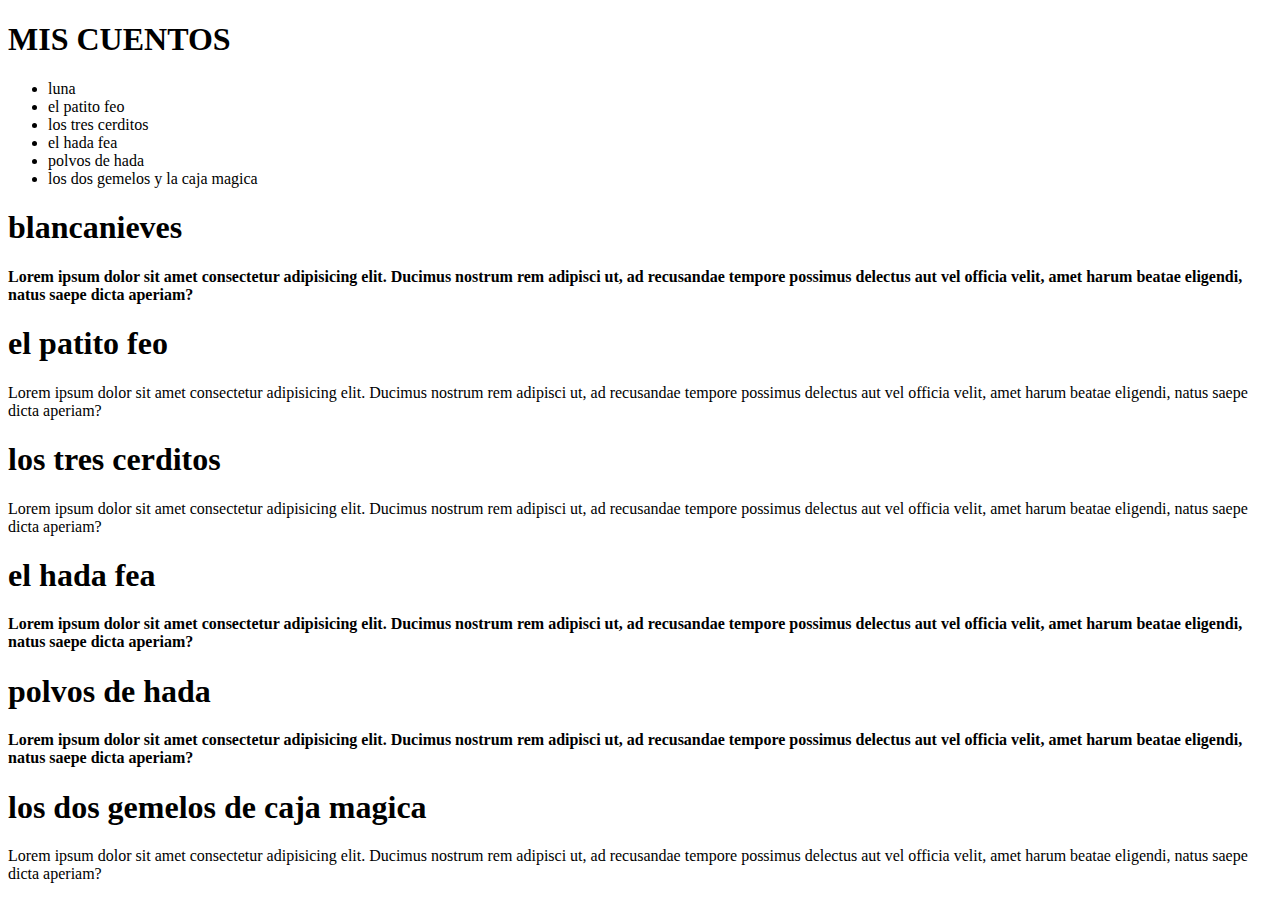
<file: tarea2.html>
<!DOCTYPE HTML>
<html lang="es"> 
    <head>
        <title>cuentos de pepito</title>
        <meta charset="utf-8"/>
        <meta name="autor" content="jesus"/>
    </head>
    <body>
        <header><h1>MIS CUENTOS</h1></header>
        <ul>
            <li>luna</li>
            <li>el patito feo</li>
            <li>los tres cerditos</li>
            <li>el hada fea</li>
            <li>polvos de hada</li>
            <li>los dos gemelos y la caja magica</li>
        </ul>

        <article>
            <hgroup>
                <h1>blancanieves</h1>
            </hgroup>
            <p>
            <b> Lorem ipsum dolor sit amet consectetur adipisicing elit.
             Ducimus nostrum rem adipisci ut, ad recusandae tempore possimus delectus aut vel officia velit,
             amet harum beatae eligendi, natus saepe dicta aperiam?
             </b>
            </p>
         </article>
         <article>
            <hgroup>
                <h1>el patito feo</h1>
            </hgroup>
            <p>
             <l>Lorem ipsum dolor sit amet consectetur adipisicing elit.
             Ducimus nostrum rem adipisci ut, ad recusandae tempore possimus delectus aut vel officia velit,
             amet harum beatae eligendi, natus saepe dicta aperiam?
             </l>
            </p>
         </article>
         <article>
            <hgroup>
                <h1>los tres cerditos</h1>
            </hgroup>
            <p>
             <BLINK>Lorem ipsum dolor sit amet consectetur adipisicing elit.
             Ducimus nostrum rem adipisci ut, ad recusandae tempore possimus delectus aut vel officia velit,
             amet harum beatae eligendi, natus saepe dicta aperiam?
             </BLINK>
            </p>
         </article>
         <article>
            <hgroup>
                <h1>el hada fea</h1>
            </hgroup>
            <p>
                <strong>
             Lorem ipsum dolor sit amet consectetur adipisicing elit.
             Ducimus nostrum rem adipisci ut, ad recusandae tempore possimus delectus aut vel officia velit,
             amet harum beatae eligendi, natus saepe dicta aperiam?
                </strong>
            </p>
         </article>
         <article>
            <hgroup>
                <h1>polvos de hada</h1>
            </hgroup>
            <p>
                <B>
             Lorem ipsum dolor sit amet consectetur adipisicing elit.
             Ducimus nostrum rem adipisci ut, ad recusandae tempore possimus delectus aut vel officia velit,
             amet harum beatae eligendi, natus saepe dicta aperiam?
                </B>
            </p>
         </article>
         <article>
            <hgroup>
                <h1>los dos gemelos de caja magica</h1>
            </hgroup>
            <p>
                <l>
             Lorem ipsum dolor sit amet consectetur adipisicing elit.
             Ducimus nostrum rem adipisci ut, ad recusandae tempore possimus delectus aut vel officia velit,
             amet harum beatae eligendi, natus saepe dicta aperiam?
                </l>
            </p>
         </article>
    </body>
</html>
</file>
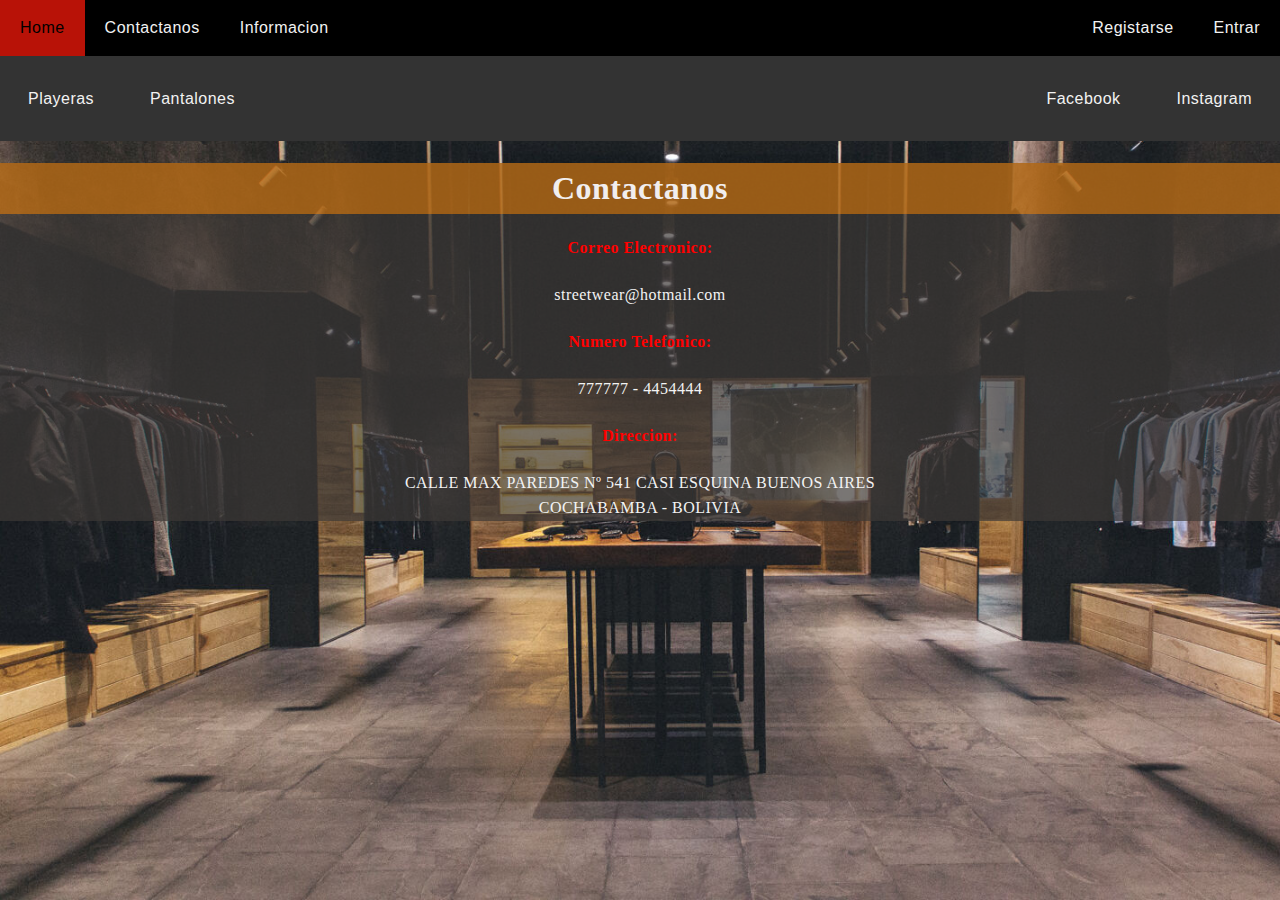
<file: Examen/Contactanos.html>
<!DOCTYPE html>
<html lang="en">
<head>
    <meta charset="UTF-8">
    <meta http-equiv="X-UA-Compatible" content="IE=edge">
    <meta name="viewport" content="width=device-width, initial-scale=1.0">
    <link rel="stylesheet" type="text/css" href="style/style.css">
    <title>Document</title>
</head>
<body>   
    <nav class="topnav">

        <div class="align">
            <a class="active" href="indexe.html">Home</a>
            <a href="Contactanos.html">Contactanos</a>
            <a href="Informacion.html">Informacion</a>
            
        </div>
        <div class="align2">
            <a href="register.html" >Registarse</a>
            <a href="login.html" >Entrar</a>
        </div>
    </nav>
    <nav class="topnavdos">
        <div class="align">
            <a class="active" href="Menupl.html">Playeras</a>
            <a href="Menupa.html">Pantalones</a>
            
            
        </div>
        <div class="align2">
            <a href="https://www.facebook.com/" >Facebook</a>
            <a href="https://www.instagram.com/" >Instagram</a>
        </div>
    </nav>

    <div class="contact">
        <h1>
            Contactanos
        </h1>
        <h4>Correo Electronico:</h4>
        <p>streetwear@hotmail.com </p>
        <h4>Numero Telefonico:</h4> 
        <p>777777 - 4454444</p>
        <h4>Direccion:</h4>
        <p>CALLE MAX PAREDES Nº 541 CASI ESQUINA BUENOS AIRES <br>COCHABAMBA - BOLIVIA</p>
    </div>
</body>
</html>
</file>
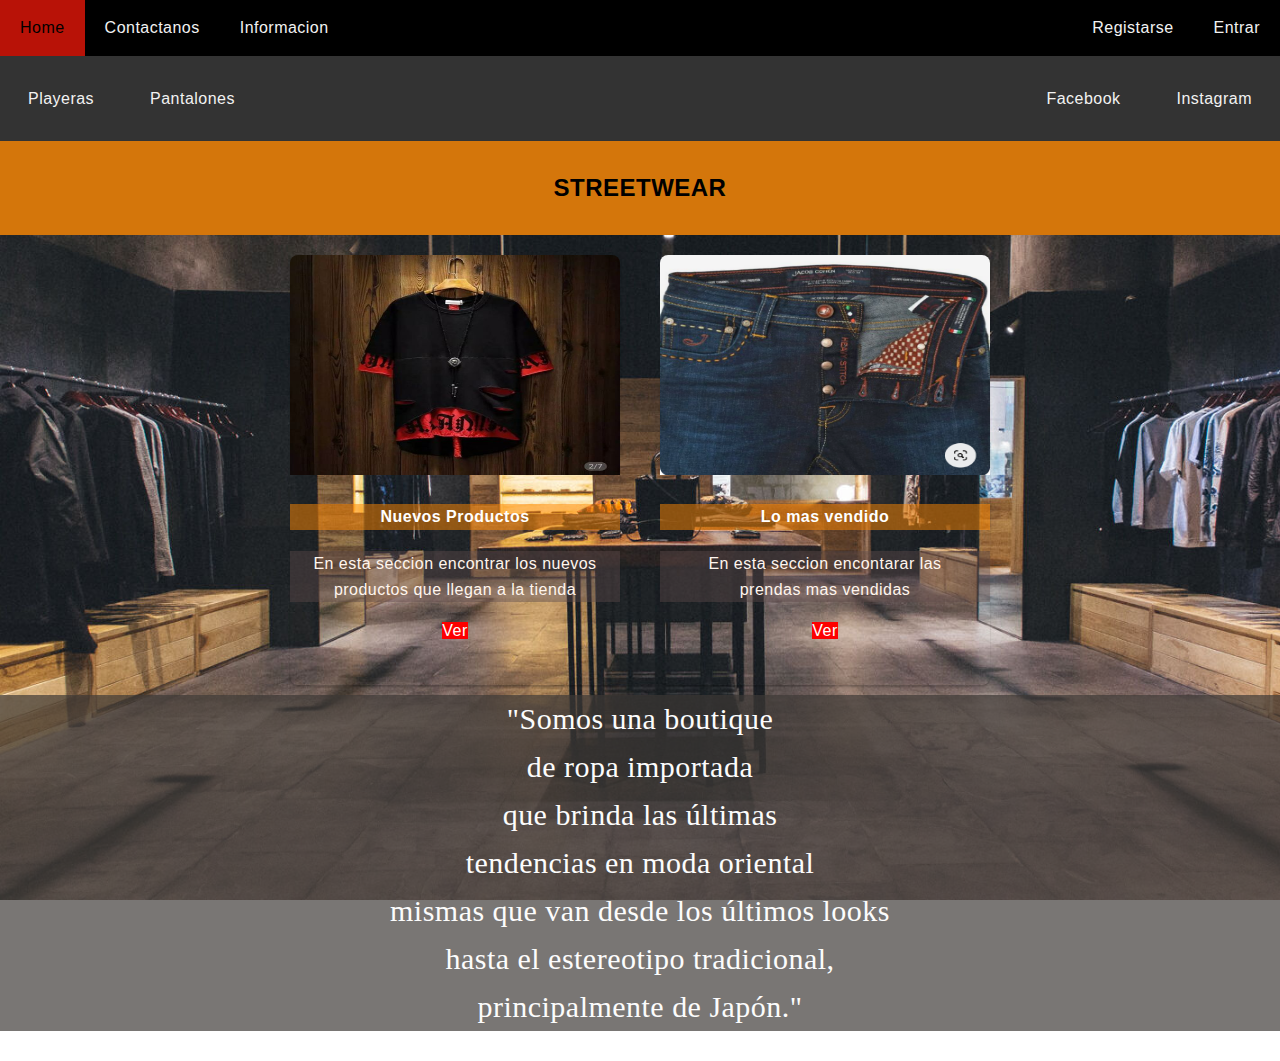
<file: Examen/indexe.html>
<!DOCTYPE html>
<html lang="en">
<head>
    <meta charset="UTF-8">
    <meta http-equiv="X-UA-Compatible" content="IE=edge">
    <meta name="viewport" content="width=device-width, initial-scale=1.0">
    <link rel="stylesheet" type="text/css" href="style/style.css">
    <title>Document</title>
</head>
<body>   
    <nav class="topnav">

        <div class="align">
            <a class="active" href="#">Home</a>
            <a href="Contactanos.html">Contactanos</a>
            <a href="Informacion.html">Informacion</a>
            
        </div>
        <div class="align2">
            <a href="register.html" >Registarse</a>
            <a href="login.html" >Entrar</a>
        </div>
    </nav>
    <nav class="topnavdos">
        <div class="align">
            <a class="active" href="Menupl.html">Playeras</a>
            <a href="Menupa.html">Pantalones</a>
            
            
        </div>
        <div class="align2">
            <a href="https://www.facebook.com/" >Facebook</a>
            <a href="https://www.instagram.com/" >Instagram</a>
        </div>
    </nav>

    <div>
        <div class="title">
            <h2>STREETWEAR</h2>
        </div>
        <div class="container">
            <div class="card">
                <img src="Imagen/polera1.jpg">
                <h4>Nuevos Productos</h4>
                <p>En esta seccion encontrar los nuevos productos que llegan a la tienda</p>
                <a href="playera1.html">Ver</a>
            </div>
            <div class="card">
                <img src="Imagen/pantalones1.jpg">
                <h4>Lo mas vendido</h4>
                <p>En esta seccion encontarar las prendas mas vendidas</p>
                <a href="pantalon1.html">Ver</a>
            </div>

        </div>
    </div>
    <div class="end">
        <p>"Somos una boutique<br> de ropa importada<br>
            que brinda las últimas<br> tendencias en moda oriental<br>
            mismas que van desde los últimos looks<br>
            hasta el estereotipo tradicional,<br> principalmente de Japón."</p>
    </div>
</body>
</html>
</file>
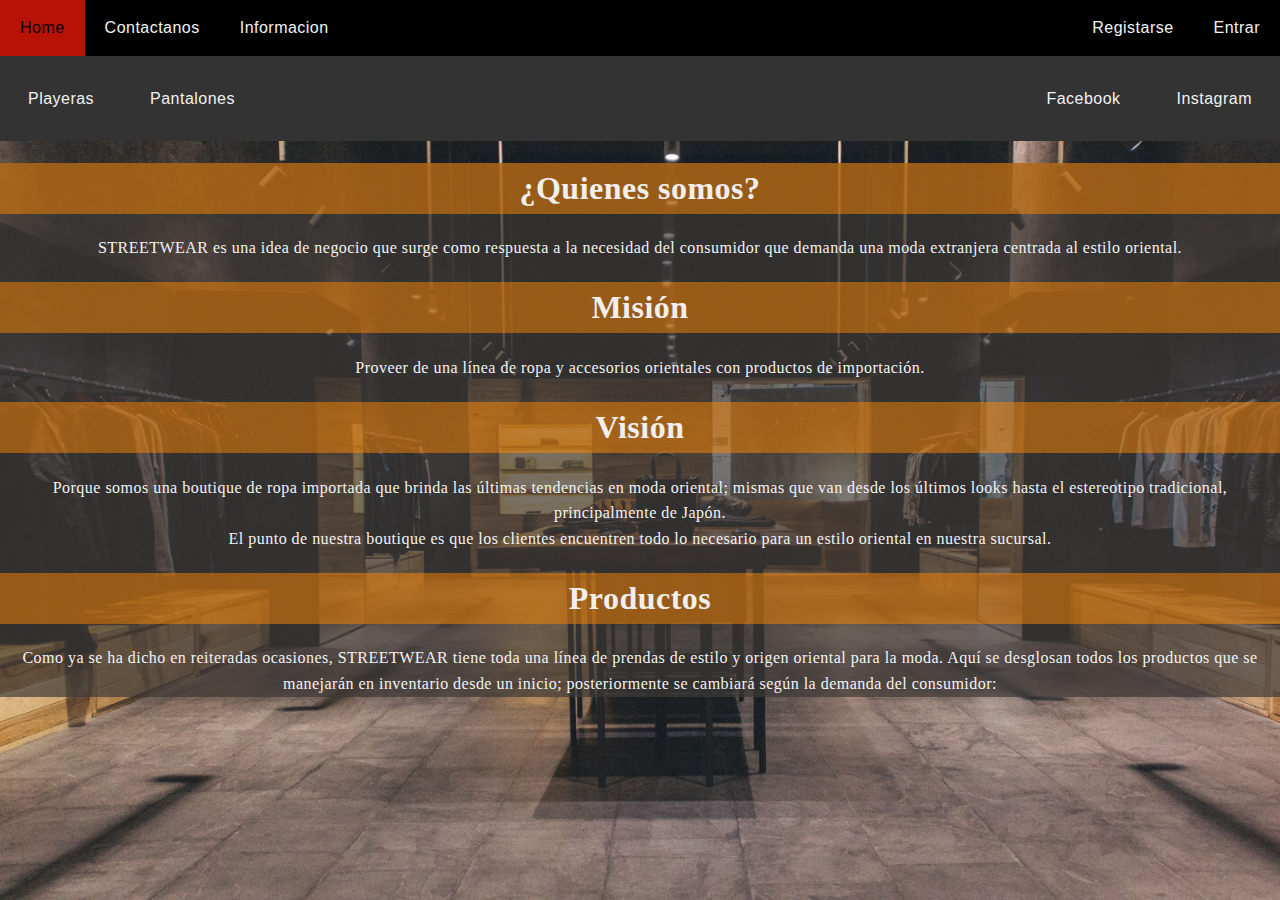
<file: Examen/Informacion.html>
<!DOCTYPE html>
<html lang="en">
<head>
    <meta charset="UTF-8">
    <meta http-equiv="X-UA-Compatible" content="IE=edge">
    <meta name="viewport" content="width=device-width, initial-scale=1.0">
    <link rel="stylesheet" type="text/css" href="style/style.css">
    <title>Document</title>
</head>
<body>   
    <nav class="topnav">

        <div class="align">
            <a class="active" href="indexe.html">Home</a>
            <a href="Contactanos.html">Contactanos</a>
            <a href="Informacion.html">Informacion</a>
            
        </div>
        <div class="align2">
            <a href="register.html" >Registarse</a>
            <a href="login.html" >Entrar</a>
        </div>
    </nav>
    <nav class="topnavdos">
        <div class="align">
            <a class="active" href="Menupl.html">Playeras</a>
            <a href="Menupa.html">Pantalones</a>
            
            
        </div>
        <div class="align2">
            <a href="https://www.facebook.com/" >Facebook</a>
            <a href="https://www.instagram.com/" >Instagram</a>
        </div>
    </nav>

    <div class="contact">
        <h1>
            ¿Quienes somos?
        </h1>
        <p>STREETWEAR es una idea de negocio que surge como respuesta a la necesidad del consumidor que demanda una moda extranjera centrada al estilo oriental.

        <h1>Misión</h1>
        <p>Proveer de una línea de ropa y accesorios orientales con productos de importación.</p>

        <h1>Visión</h1>
        <p>Porque somos una boutique de ropa importada que brinda las últimas tendencias en moda oriental; mismas que van desde los últimos looks hasta el estereotipo tradicional, principalmente de Japón.<br>
        El punto de nuestra boutique es que los clientes encuentren todo lo necesario para un estilo oriental en nuestra sucursal.</p>
    
        <h1>Productos</h1>
        <p>Como ya se ha dicho en reiteradas ocasiones, STREETWEAR tiene toda una línea de prendas de estilo y origen oriental para la moda. Aquí se desglosan todos los productos que se manejarán en inventario desde un inicio; posteriormente se cambiará según la demanda del consumidor:</p>
    
    </div>
</body>
</html>
</file>
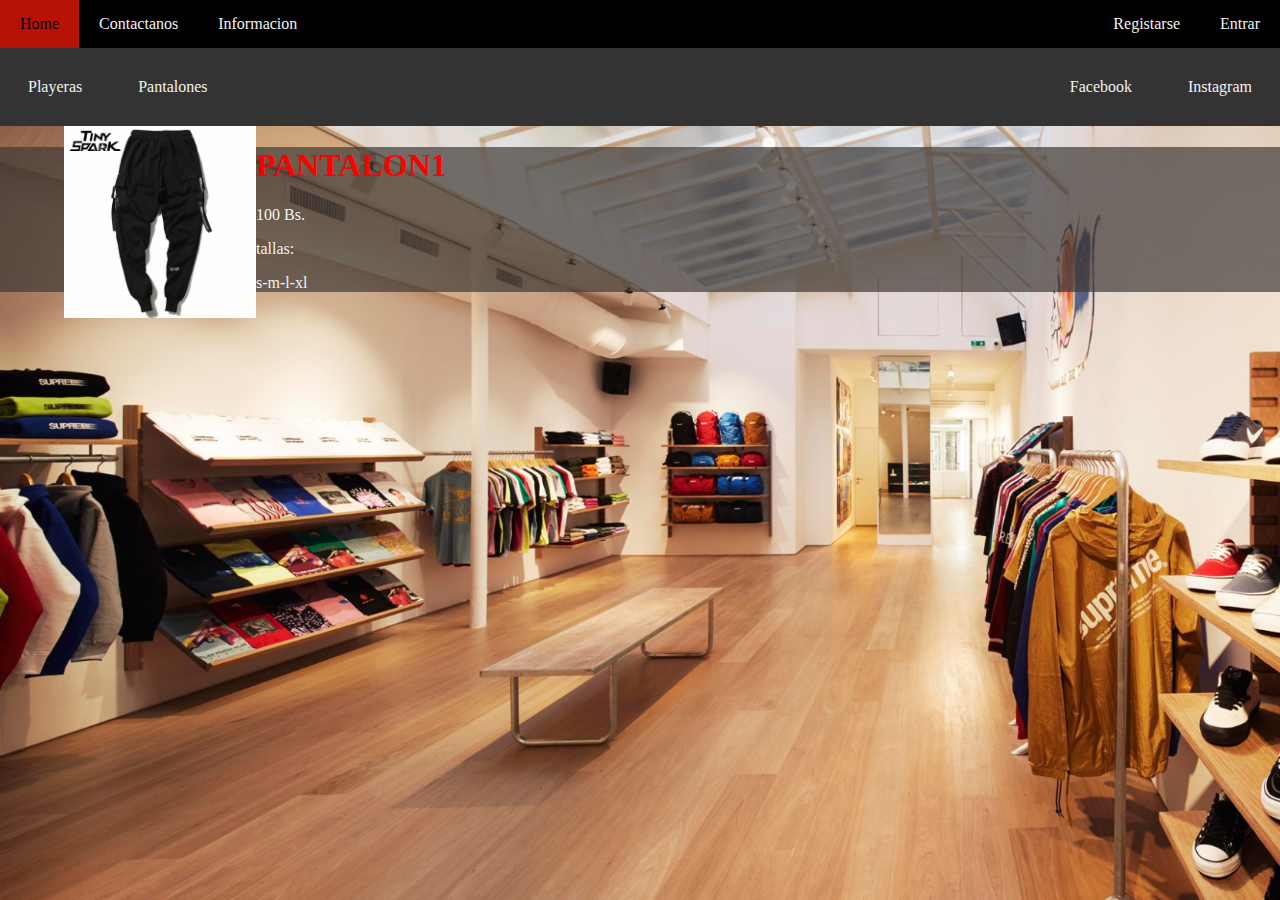
<file: Examen/pantalon1.html>
<!DOCTYPE html>
<html lang="en">
<head>
    <meta charset="UTF-8">
    <meta http-equiv="X-UA-Compatible" content="IE=edge">
    <meta name="viewport" content="width=device-width, initial-scale=1.0">
    <link rel="stylesheet" type="text/css" href="style/Menupl.css">
    <title>Document</title>
</head>
<body>   
    <nav class="topnav">

        <div class="align">
            <a class="active" href="indexe.html">Home</a>
            <a href="Contactanos.html">Contactanos</a>
            <a href="Informacion.html">Informacion</a>
            
        </div>
        <div class="align2">
            <a href="auth/login.html" >Registarse</a>
            <a href="#" >Entrar</a>
        </div>
    </nav>
    <nav class="topnavdos">
        <div class="align">
            <a class="active" href="Menupl.html">Playeras</a>
            <a href="Menupa.html">Pantalones</a>
            
            
        </div>
        <div class="align2">
            <a href="https://www.facebook.com/" >Facebook</a>
            <a href="https://www.instagram.com/" >Instagram</a>
        </div>
    </nav>
            
            <div class="menupl">
                <img src="Imagen/pantalones2.jpg" >
            
            </div>
            <div class="menuend">
                <h1>PANTALON1</h1>
                <p>100 Bs.</p>
                <p>tallas:</p>
                <p>s-m-l-xl</p>
                
            </div>
     
</body>
</html>
</file>
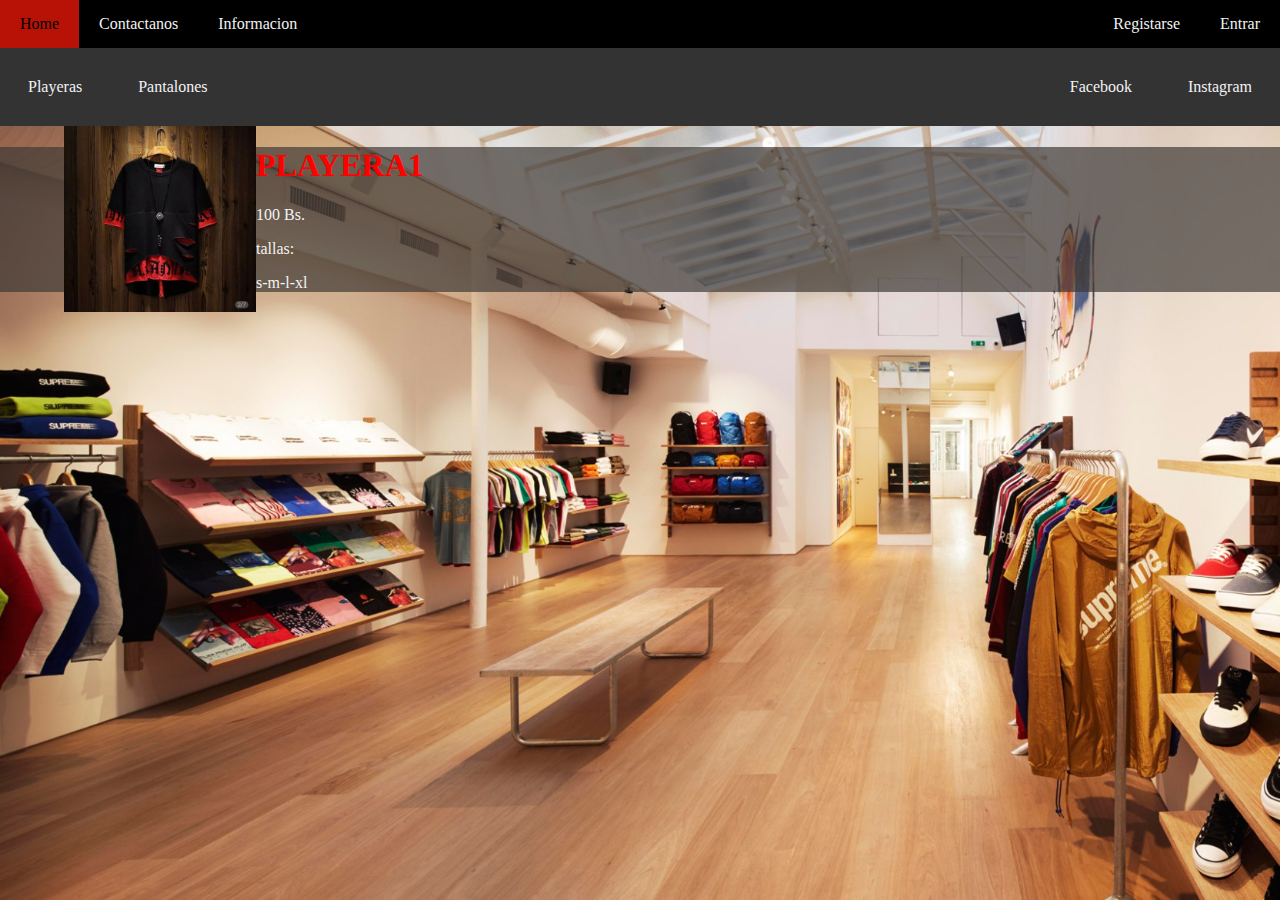
<file: Examen/playera1.html>
<!DOCTYPE html>
<html lang="en">
<head>
    <meta charset="UTF-8">
    <meta http-equiv="X-UA-Compatible" content="IE=edge">
    <meta name="viewport" content="width=device-width, initial-scale=1.0">
    <link rel="stylesheet" type="text/css" href="style/Menupl.css">
    <title>Document</title>
</head>
<body>   
    <nav class="topnav">

        <div class="align">
            <a class="active" href="indexe.html">Home</a>
            <a href="Contactanos.html">Contactanos</a>
            <a href="Informacion.html">Informacion</a>
            
        </div>
        <div class="align2">
            <a href="auth/login.html" >Registarse</a>
            <a href="#" >Entrar</a>
        </div>
    </nav>
    <nav class="topnavdos">
        <div class="align">
            <a class="active" href="Menupl.html">Playeras</a>
            <a href="Menupa.html">Pantalones</a>
            
            
        </div>
        <div class="align2">
            <a href="https://www.facebook.com/" >Facebook</a>
            <a href="https://www.instagram.com/" >Instagram</a>
        </div>
    </nav>
            
            <div class="menupl">
                <img src="Imagen/polera1.jpg" >
            
            </div>
            <div class="menuend">
                <h1>PLAYERA1</h1>
                <p>100 Bs.</p>
                <p>tallas:</p>
                <p>s-m-l-xl</p>
                
            </div>
     
</body>
</html>
</file>
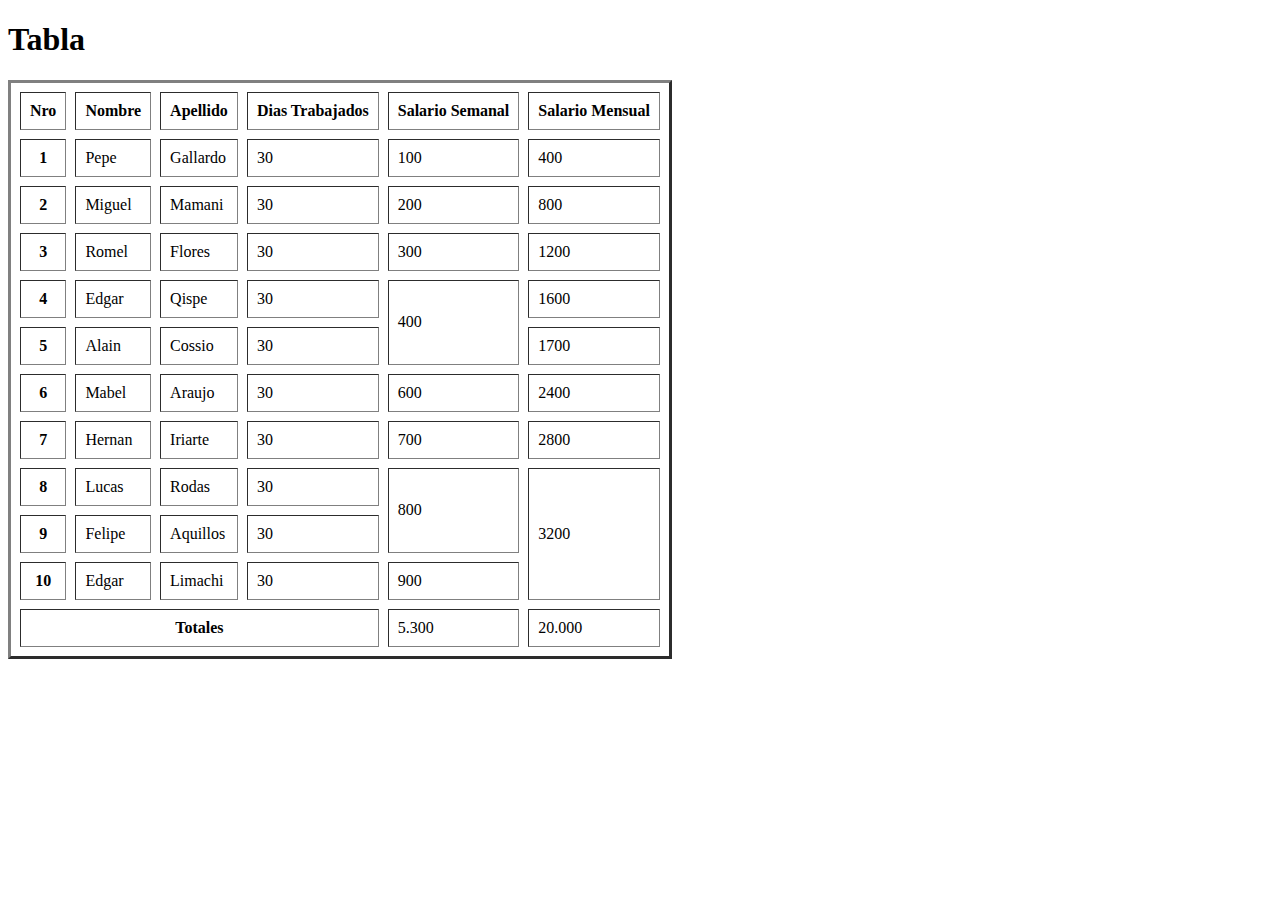
<file: tabla/tabla.html>
<!DOCTYPE html>
<html lang="en">
<head>
    <meta charset="UTF-8">
    <meta http-equiv="X-UA-Compatible" content="IE=edge">
    <meta name="viewport" content="width=device-width, initial-scale=1.0">
    <title>TABLA</title>
</head>
<body>
    <h1>Tabla</h1>
    <table border="3" cellpadding="9" cellspacing="9">
        <tr>
            <th>Nro</th>
            <th>Nombre</th>
            <th>Apellido</th>
            <th>Dias Trabajados</th>
            <th>Salario Semanal</th>
            <th>Salario Mensual</th>
        </tr>
        <tr>
            <th>1</th>
            <td>Pepe</td>
            <td>Gallardo</td>
            <td>30</td>
            <td>100</td>
            <td>400</td>
        </tr>
        <tr>
            <th>2</th>
            <td>Miguel</td>
            <td>Mamani</td>
            <td>30</td>
            <td>200</td>
            <td>800</td>
        </tr>
        <tr>
            <th>3</th>
            <td>Romel</td>
            <td>Flores</td>
            <td>30</td>
            <td>300</td>
            <td>1200</td>
        </tr>
        <tr>
            <th>4</th>
            <td>Edgar</td>
            <td>Qispe</td>
            <td>30</td>
            <td rowspan="2">400</td>
            <td>1600</td>
        </tr>
        <tr>
            <th>5</th>
            <td>Alain</td>
            <td>Cossio</td>
            <td>30</td>
            <td>1700</td>
        </tr>
        <tr>
            <th>6</th>
            <td>Mabel</td>
            <td>Araujo</td>
            <td>30</td>
            <td>600</td>
            <td>2400</td>
        </tr>
        <tr>
            <th>7</th>
            <td>Hernan</td>
            <td>Iriarte</td>
            <td>30</td>
            <td>700</td>
            <td>2800</td>
        </tr>
        <tr>
            <th>8</th>
            <td>Lucas</td>
            <td>Rodas</td>
            <td>30</td>
            <td rowspan="2">800</td>
            <td rowspan="3">3200</td>
        </tr>
        <tr>
            <th>9</th>
            <td>Felipe</td>
            <td>Aquillos</td>
            <td>30</td>
          
            
        </tr>
        <tr>
            <th>10</th>
            <td>Edgar</td>
            <td>Limachi</td>
            <td>30</td>
            <td>900</td>
           
        </tr>
        <tr>
            <th colspan="4">Totales</th>
            <td>5.300</td>
            <td>20.000</td>
        </tr>
        
        
    </table>
    
</body>
</html>
</file>
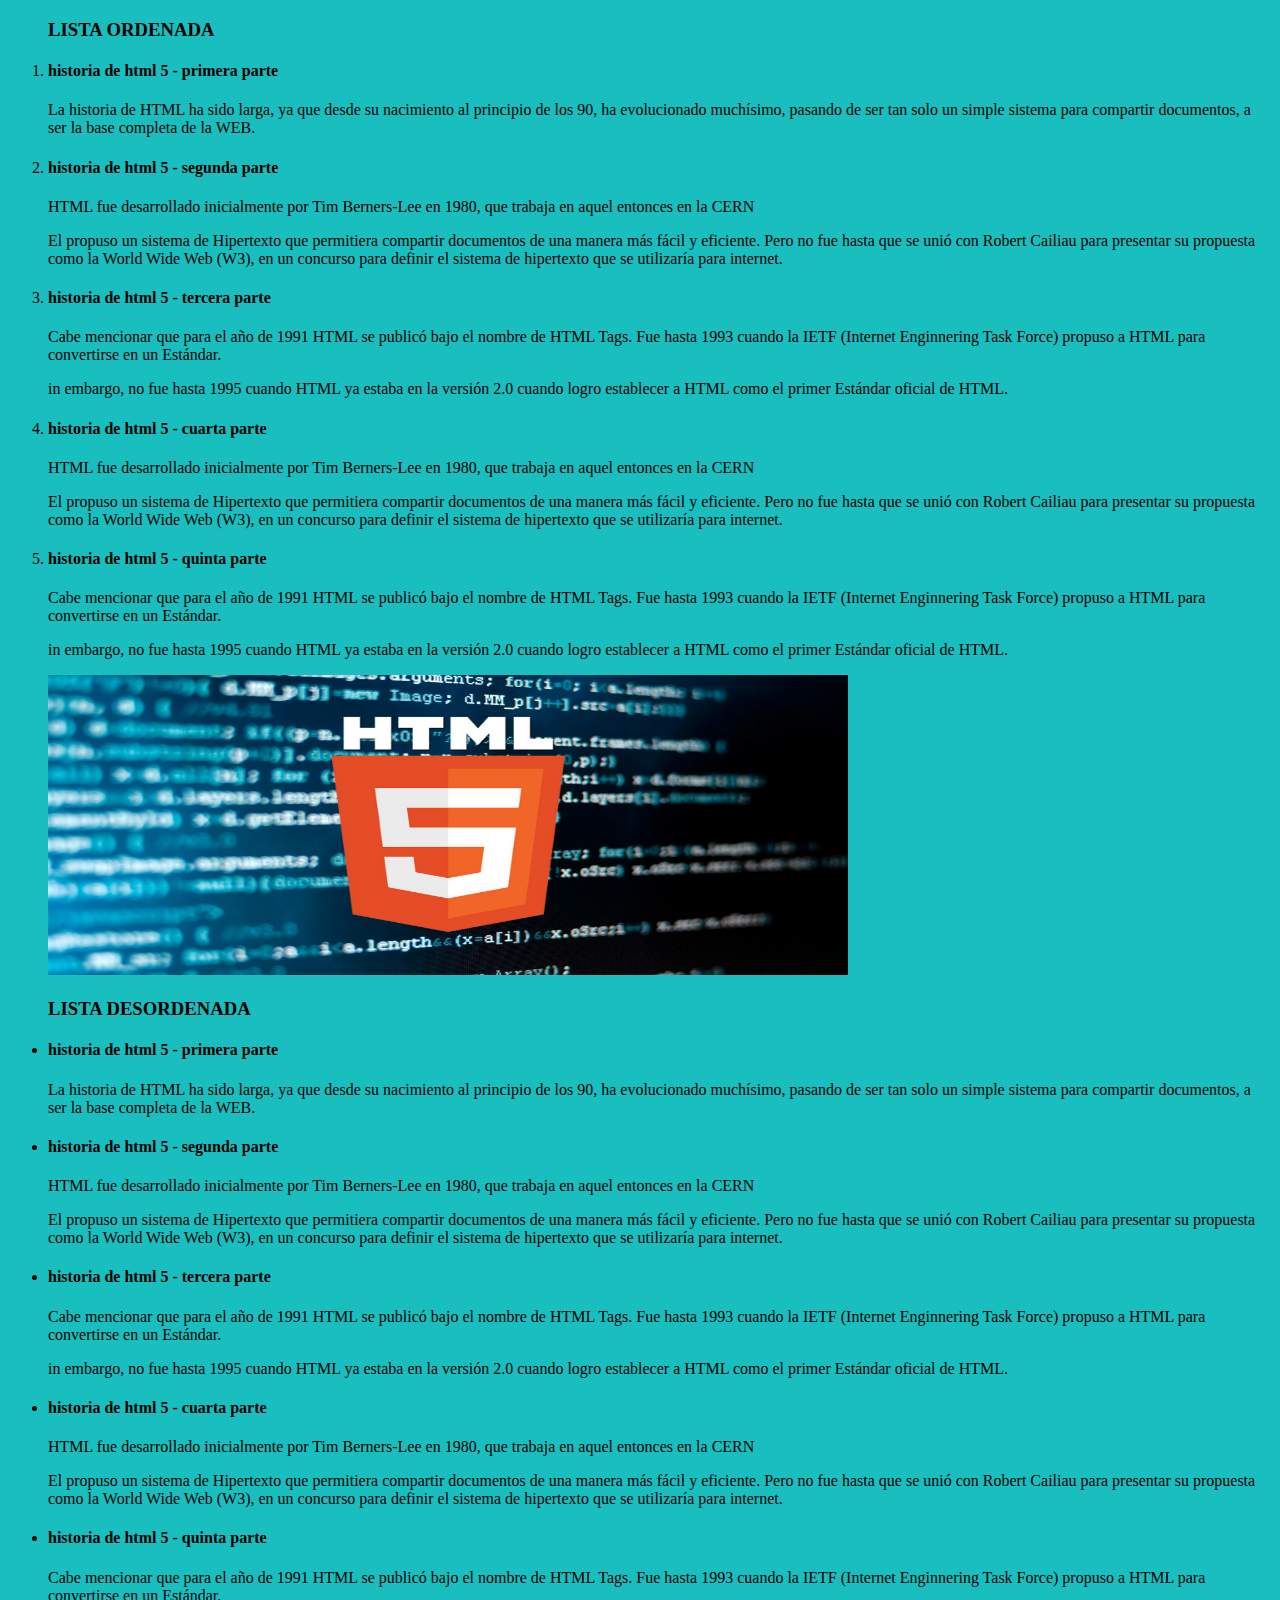
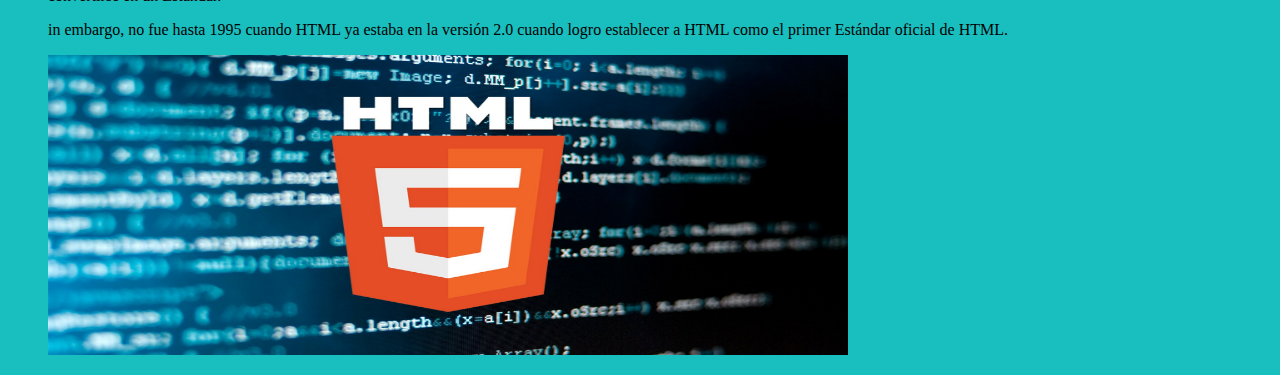
<file: tarea1/listas.html>
<!DOCTYPE html>
<html lang="en">
<head>
    <meta charset="UTF-8">
    <meta http-equiv="X-UA-Compatible" content="IE=edge">
    <meta name="viewport" content="width=device-width, initial-scale=1.0">
    <title>Listas</title>
</head>
<body style="background-color: rgb(25, 190, 190);">
    <ol>
        <h3>LISTA ORDENADA </h3>
            <li>
                <h4>historia de html 5 - primera parte</h4>
                <p>La historia de HTML ha sido larga, ya que desde su nacimiento al principio de los 90, ha evolucionado muchísimo, pasando de ser tan solo un simple sistema para compartir documentos, a ser la base completa de la WEB.</p>
                
            </li>
            <li>
                <h4>historia de html 5 - segunda parte</h4>
                <p>HTML fue desarrollado inicialmente por Tim Berners-Lee en 1980, que trabaja en aquel entonces en la CERN</p>
                <p>El propuso un sistema de Hipertexto que permitiera compartir documentos de una manera más fácil y eficiente. Pero no fue hasta que se unió con Robert Cailiau para presentar su propuesta como la World Wide Web (W3), en un concurso para definir el sistema de hipertexto que se utilizaría para internet.</p>
            </li>
            <li>
                <h4>historia de html 5 - tercera parte</h4>
                <p>Cabe mencionar que para el año de 1991 HTML se publicó bajo el nombre de HTML Tags. Fue hasta 1993 cuando la IETF (Internet Enginnering Task Force) propuso a HTML para convertirse en un Estándar.</p>
                <p>in embargo, no fue hasta 1995 cuando HTML ya estaba en la versión 2.0 cuando logro establecer a HTML como el primer Estándar oficial de HTML.</p>
            </li>
            <li>
                <h4>historia de html 5 - cuarta parte</h4>
                <p>HTML fue desarrollado inicialmente por Tim Berners-Lee en 1980, que trabaja en aquel entonces en la CERN</p>
                <p>El propuso un sistema de Hipertexto que permitiera compartir documentos de una manera más fácil y eficiente. Pero no fue hasta que se unió con Robert Cailiau para presentar su propuesta como la World Wide Web (W3), en un concurso para definir el sistema de hipertexto que se utilizaría para internet.</p>
            </li>
            <li>
                <h4>historia de html 5 - quinta parte</h4>
                <p>Cabe mencionar que para el año de 1991 HTML se publicó bajo el nombre de HTML Tags. Fue hasta 1993 cuando la IETF (Internet Enginnering Task Force) propuso a HTML para convertirse en un Estándar.</p>
                <p>in embargo, no fue hasta 1995 cuando HTML ya estaba en la versión 2.0 cuando logro establecer a HTML como el primer Estándar oficial de HTML.</p>
                <img src="logohtml5.jpg" width="800px" height="300px">
            </li>
        
    </ol>
    <ul>
        <h3>LISTA DESORDENADA </h3>
            <li>
                <h4>historia de html 5 - primera parte</h4>
                <p>La historia de HTML ha sido larga, ya que desde su nacimiento al principio de los 90, ha evolucionado muchísimo, pasando de ser tan solo un simple sistema para compartir documentos, a ser la base completa de la WEB.</p>
                
            </li>
            <li>
                <h4>historia de html 5 - segunda parte</h4>
                <p>HTML fue desarrollado inicialmente por Tim Berners-Lee en 1980, que trabaja en aquel entonces en la CERN</p>
                <p>El propuso un sistema de Hipertexto que permitiera compartir documentos de una manera más fácil y eficiente. Pero no fue hasta que se unió con Robert Cailiau para presentar su propuesta como la World Wide Web (W3), en un concurso para definir el sistema de hipertexto que se utilizaría para internet.</p>
            </li>
            <li>
                <h4>historia de html 5 - tercera parte</h4>
                <p>Cabe mencionar que para el año de 1991 HTML se publicó bajo el nombre de HTML Tags. Fue hasta 1993 cuando la IETF (Internet Enginnering Task Force) propuso a HTML para convertirse en un Estándar.</p>
                <p>in embargo, no fue hasta 1995 cuando HTML ya estaba en la versión 2.0 cuando logro establecer a HTML como el primer Estándar oficial de HTML.</p>
            </li>
            <li>
                <h4>historia de html 5 - cuarta parte</h4>
                <p>HTML fue desarrollado inicialmente por Tim Berners-Lee en 1980, que trabaja en aquel entonces en la CERN</p>
                <p>El propuso un sistema de Hipertexto que permitiera compartir documentos de una manera más fácil y eficiente. Pero no fue hasta que se unió con Robert Cailiau para presentar su propuesta como la World Wide Web (W3), en un concurso para definir el sistema de hipertexto que se utilizaría para internet.</p>
            </li>
            <li>
                <h4>historia de html 5 - quinta parte</h4>
                <p>Cabe mencionar que para el año de 1991 HTML se publicó bajo el nombre de HTML Tags. Fue hasta 1993 cuando la IETF (Internet Enginnering Task Force) propuso a HTML para convertirse en un Estándar.</p>
                <p>in embargo, no fue hasta 1995 cuando HTML ya estaba en la versión 2.0 cuando logro establecer a HTML como el primer Estándar oficial de HTML.</p>
                <img src="logohtml5.jpg" width="800px" height="300px">
            </li>

    </ul>
    
</body>
</html>
</file>
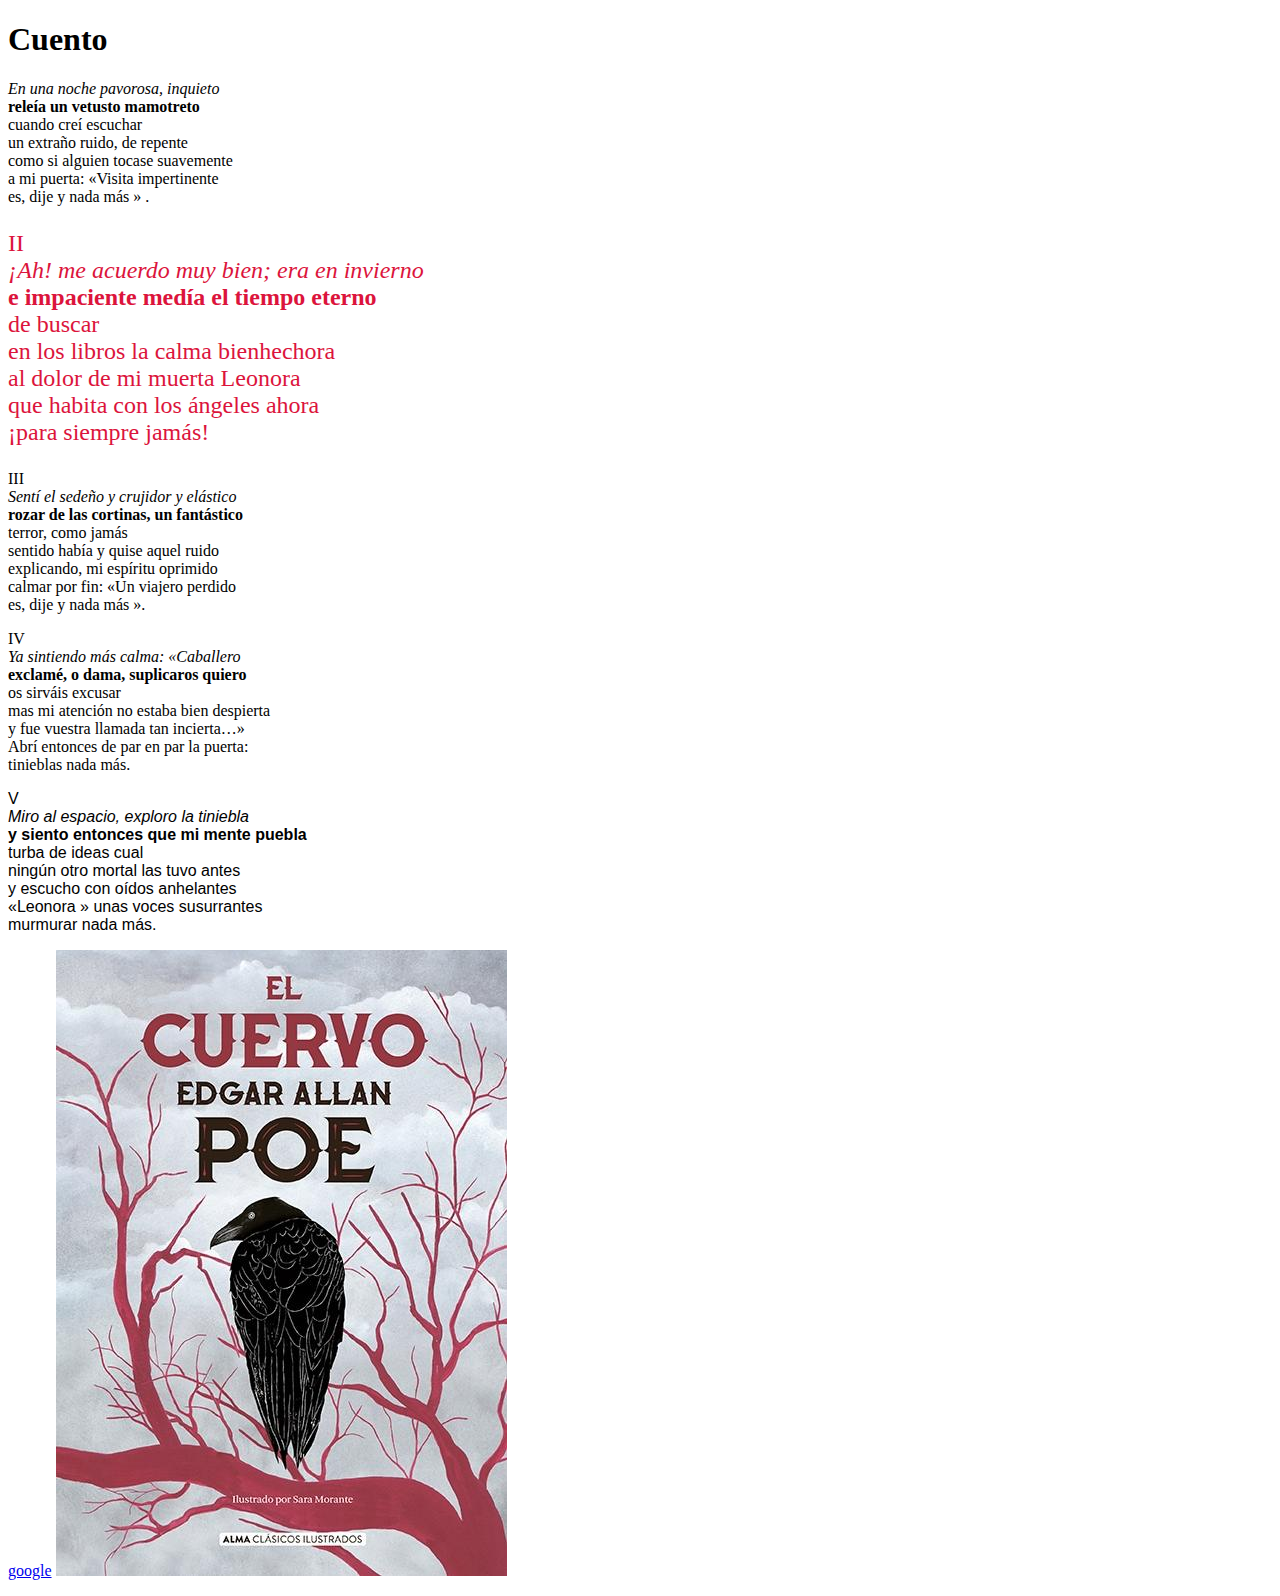
<file: tarea1/web1.html>
<!DOCTYPE html>
<html lang="en">
<head>
    <meta charset="UTF-8">
    <meta http-equiv="X-UA-Compatible" content="IE=edge">
    <meta name="viewport" content="width=device-width, initial-scale=1.0">
    <title>5 parrafos</title>
</head>
<body>
    <h1>Cuento</h1>
    <p><em>En una noche pavorosa, inquieto</em> <br>
        <strong> releía un vetusto mamotreto</strong><br>
        cuando creí escuchar<br>
        un extraño ruido, de repente<br>
        como si alguien tocase suavemente<br>
        a mi puerta: «Visita impertinente<br>
        es, dije y nada más » .<br>
    </p>
    <p style="font-family: cursive; color: crimson; font-size: 150%;" > II<br>
        <em>¡Ah! me acuerdo muy bien; era en invierno</em><br>
        <strong>e impaciente medía el tiempo eterno</strong><br>
        de buscar<br>
        en los libros la calma bienhechora<br>
        al dolor de mi muerta Leonora<br>
        que habita con los ángeles ahora<br>
        ¡para siempre jamás!<br>
    </p>    
    <p style="font-family: fantasy;"> III<br>
        <em>Sentí el sedeño y crujidor y elástico</em><br>
        <strong>rozar de las cortinas, un fantástico</strong><br>
        terror, como jamás<br>
        sentido había y quise aquel ruido<br>
        explicando, mi espíritu oprimido<br>
        calmar por fin: «Un viajero perdido<br>
        es, dije y nada más ».<br>
    </p>   
    <p style="font-family: inherit;"> IV<br>
        <em>Ya sintiendo más calma: «Caballero</em><br>
        <strong>exclamé, o dama, suplicaros quiero</strong><br>
        os sirváis excusar<br>
        mas mi atención no estaba bien despierta<br>
        y fue vuestra llamada tan incierta…»<br>
        Abrí entonces de par en par la puerta:<br>
        tinieblas nada más.<br>
    </p>    
    <p style="font-family: Arial, Helvetica, sans-serif;"> V<br>
        <em>Miro al espacio, exploro la tiniebla</em><br>
        <strong> y siento entonces que mi mente puebla</strong><br>
        turba de ideas cual<br>
        ningún otro mortal las tuvo antes<br>
        y escucho con oídos anhelantes<br>
        «Leonora » unas voces susurrantes<br>
        murmurar nada más.<br>
    </p>   
    <p>
        <a href="https://www.google.com">google</a>
        <img src="elcuervo.jpg">
    </p> 
</body>
</html>
</file>
<file: Examen/style/style.css>
body{
    margin: 0;
    font-family: Cambria, Cochin, Georgia, Times, 'Times New Roman', serif;
padding: 0;
}
body{
    background-image: url(../Imagen/imagenindex.jpg);
    background-attachment: fixed;
    background-repeat: no-repeat;
    background-size: cover;
    width: 100%;
    height: 100%;
    font-family: sans-serif;
    letter-spacing: 0.03em;
    line-height: 1.6;

}

.topnav {
    overflow: hidden;
    background-color: rgb(0, 0, 0);
}

.topnav a {
    float: left;
    color: #f2f2f2;
    text-align: center;
    padding: 15px 20px;
    text-decoration: none;
    font-size: 100%;
}
.topnavdos {
    overflow: hidden;
    background-color: #333;}
    
.topnavdos a {
float: left;
    color: #f2f2f2;
    text-align: center;
    padding: 30px 28px;
    text-decoration: none;
    font-size: 16;
}

.align {
    float: left;
}
.align2 {
    float: right;
}


.topnav a:hover {
    background-color: rgb(231, 137, 29);
    color: rgb(0, 0, 0);
}
.topnavdos a:hover {
    background-color: rgb(231, 137, 29);
    color: rgb(0, 0, 0);
}

.topnav a.active {
    background-color: #b81207;
}


.title {
    max-width: 100%;
    background-color: #d4760b;
    text-align: center;
    padding: 8px 12px;
    border: 0px solid rgb(221, 138, 82);
    margin: 0 auto;
    font-size: 100%;
}

.title:hover {
    background-color: rgb(216, 177, 119);
    padding: 5px 10px;
    border: 5px solid #f18e0c;
}


.container {
    width: 100%;
    max-width:1200px ; 
    height: 430px;
    display: flex;
    flex-wrap: wrap;
    justify-content: center;
    margin: auto;

}
.container .card{
    width: 330px;
    height: 430px;
    border-radius: 8px;
    box-shadow: 0 2px 2px rgba(0, 0, 0, 0.2);
    overflow: hidden;
    margin: 20px;
    text-align: center;
    transition: all 0.25s;
} 
.container .card:hover{
    transform:translate(-15px);
    box-shadow: 0 12px 16px rgba(0, 0, 0, 0.2);
}
.container .card img{
    width: 330px;
    height: 220px;
    }

.container .card h4{
    background-color: rgba(255, 136, 0, 0.5);
    color:rgb(255, 255, 255);
    font-weight: 600;
    }

.container .card p{
        padding: 0 1rem;
        font-size:16px;
        font-weight: 300;
        background-color: rgba(92, 75, 75, 0.432);
        color: seashell;
        }

.container .card a{
        font-weight: 500;
        text-decoration: none;
        background-color: rgb(253, 0, 0);
        color:white
        }   
.end{
    text-align: center;
    background-color: rgba(61, 57, 53, 0.692);
    color: rgb(252, 252, 252);
    font-family: cursive;
    font-size: 30px;

} 
.contact{
    text-align: center;
    background-color: rgba(61, 57, 53, 0.692);
    font-family: cursive;
} 
.contact h1{
    background-color: rgba(255, 136, 0, 0.5);
    color: rgb(241, 238, 238);
    font-family: cursive;
    font-size: 20;
}
.contact h4{
    color: rgb(255, 0, 0);
    font-family: cursive;
    font-size: 15;
}
.contact p{
    color: rgb(243, 243, 243);
    font-family: cursive;
    font-size: 20;
}
</file>
<file: Examen/style/Menupl.css>
body{
    margin: 0;
    font-family: Cambria, Cochin, Georgia, Times, 'Times New Roman', serif;
padding: 0;
}
body{
    background-image: url(../Imagen/menu.jpg);
    background-attachment: fixed;
    background-repeat: no-repeat;
    background-size: cover;
}

.topnav {
    overflow: hidden;
    background-color: rgb(0, 0, 0);
}

.topnav a {
    float: left;
    color: #f2f2f2;
    text-align: center;
    padding: 15px 20px;
    text-decoration: none;
    font-size: 100%;
}
.topnavdos {
    overflow: hidden;
    background-color: #333;}
    
.topnavdos a {
float: left;
    color: #f2f2f2;
    text-align: center;
    padding: 30px 28px;
    text-decoration: none;
    font-size: 16;
}

.align {
    float: left;
}
.align2 {
    float: right;
}


.topnav a:hover {
    background-color: rgb(231, 137, 29);
    color: rgb(0, 0, 0);
}
.topnavdos a:hover {
    background-color: rgb(231, 137, 29);
    color: rgb(0, 0, 0);
}

.topnav a.active {
    background-color: #b81207;
}


.title {
    max-width: 100%;
    background-color: #d4760b;
    text-align: center;
    padding: 8px 12px;
    border: 0px solid rgb(221, 138, 82);
    margin: 0 auto;
    font-size: 100%;
}

.title:hover {
    background-color: rgb(216, 177, 119);
    padding: 5px 10px;
    border: 5px solid #f18e0c;
}


.container {
    width: 100%;
    max-width:1200px ; 
    height: 430px;
    display: flex;
    flex-wrap: wrap;
    justify-content: center;
    margin: auto;

}
.container .card{
    width: 330px;
    height: 430px;
    border-radius: 8px;
    box-shadow: 0 2px 2px rgba(0, 0, 0, 0.2);
    overflow: hidden;
    margin: 20px;
    text-align: center;
    transition: all 0.25s;
} 
.container .card:hover{
    transform:translate(-15px);
    box-shadow: 0 12px 16px rgba(0, 0, 0, 0.2);
}
.container .card img{
    width: 330px;
    height: 220px;
    }

.container .card h4{
    background-color: rgba(255, 136, 0, 0.5);
    color:rgb(255, 255, 255);
    font-weight: 600;
    }

.container .card p{
        padding: 0 1rem;
        font-size:16px;
        font-weight: 300;
        background-color: rgba(92, 75, 75, 0.432);
        color: seashell;
        }

.container .card a{
        font-weight: 500;
        text-decoration: none;
        background-color: rgb(253, 0, 0);
        color:white
        }   
.end{
    text-align: center;
    background-color: rgba(61, 57, 53, 0.692);
    color: rgb(252, 252, 252);
    font-family: cursive;
    font-size: 30px;

} 
.contact{
    text-align: center;
    background-color: rgba(61, 57, 53, 0.692);
    font-family: cursive;
} 
.contact h1{
    background-color: rgba(255, 136, 0, 0.5);
    color: rgb(241, 238, 238);
    font-family: cursive;
    font-size: 20;
}
.contact h4{
    color: rgb(255, 0, 0);
    font-family: cursive;
    font-size: 15;
}
.menupl img{
    width: 15%;
    height:40%;
    float: left;
    margin-left:5%;
}
.menupl2 img{
    width: 15%;
    height:40%;
    float: left;
    margin-left:5%;
}
.menuend{
    background-color: rgba(61, 57, 53, 0.692);
    font-family: cursive;}

.menuend h1{
    color: rgb(255, 0, 0);
    font-family: cursive;
    font-size: 15;
}
.menuend p{
    color: rgb(243, 243, 243);
    font-family: cursive;
    font-size: 20;
}
</file>
